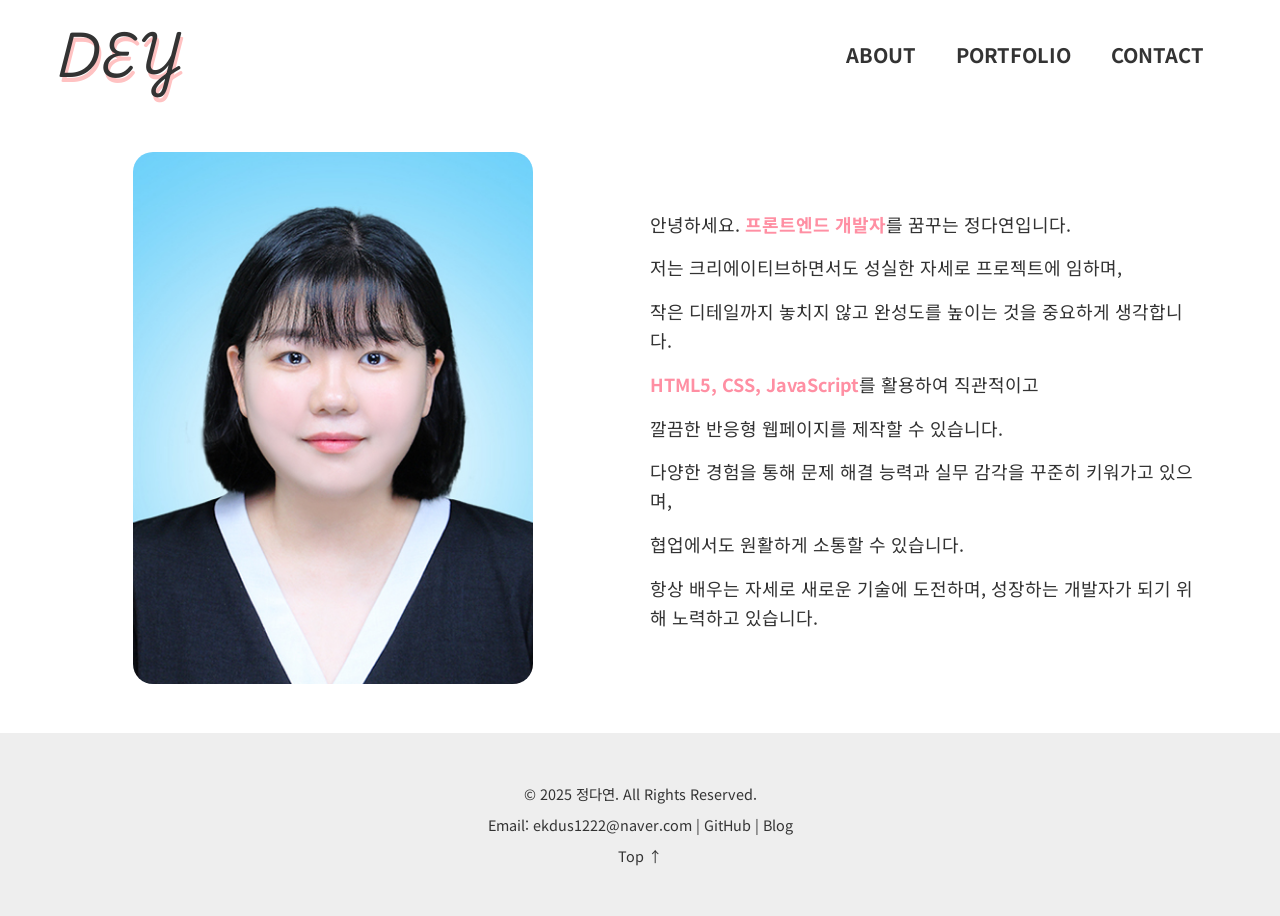
<file: index.html>
<!doctype html>
<html lang="ko">
  <head>
    <meta charset="UTF-8" />
    <meta name="viewport" content="width=device-width, initial-scale=1.0" />
    <title>Jeong Da Yeon</title>
    <link href="css/mypage.css" rel="stylesheet" />
    <script src="js/script.js"></script>
  </head>
  <body>
    <!-------------------------메인 헤더------------------------>
    <header id="main_header">
      <div id="logo">
        <a href="index.html">
          <span>DEY</span>
        </a>
      </div>

      <div id="menu_toggle">
        <span></span>
        <span></span>
        <span></span>
      </div>

      <nav id="main_gnb">
        <ul>
          <li><a href="about.html">ABOUT</a></li>
          <li><a href="portfolio.html">PORTFOLIO</a></li>
          <li><a href="contact.html">CONTACT</a></li>
        </ul>
      </nav>
    </header>
    <!-------------------------나의 소개------------------------>
    <div id="content">
      <div id="myface">
        <a href="MyPage.html">
          <img src="img/myface.jpg" alt="나의 얼굴" />
        </a>
      </div>
      <div id="introduce">
        <p>안녕하세요. <span>프론트엔드 개발자</span>를 꿈꾸는 정다연입니다.</p>
        <p>저는 크리에이티브하면서도 성실한 자세로 프로젝트에 임하며,</p>
        <p>
          작은 디테일까지 놓치지 않고 완성도를 높이는 것을 중요하게 생각합니다.
        </p>
        <p><span>HTML5, CSS, JavaScript</span>를 활용하여 직관적이고</p>
        <p>깔끔한 반응형 웹페이지를 제작할 수 있습니다.</p>
        <p>
          다양한 경험을 통해 문제 해결 능력과 실무 감각을 꾸준히 키워가고
          있으며,
        </p>
        <p>협업에서도 원활하게 소통할 수 있습니다.</p>
        <p>
          항상 배우는 자세로 새로운 기술에 도전하며, 성장하는 개발자가 되기 위해
          노력하고 있습니다.
        </p>
      </div>
    </div>
    <!-------------------------푸터------------------------>
    <footer id="main_footer">
      <p>© 2025 정다연. All Rights Reserved.</p>
      <p>
        Email: <a href="https://mail.naver.com">ekdus1222@naver.com</a> |
        <a href="https://github.com/dayeon1222" target="github">GitHub</a> |
        <a href="https://blog.naver.com/yeondayeon22" target="blog">Blog</a>
      </p>
      <p><a href="Mypage.html">Top ↑</a></p>
    </footer>
  </body>
</html>
</file>
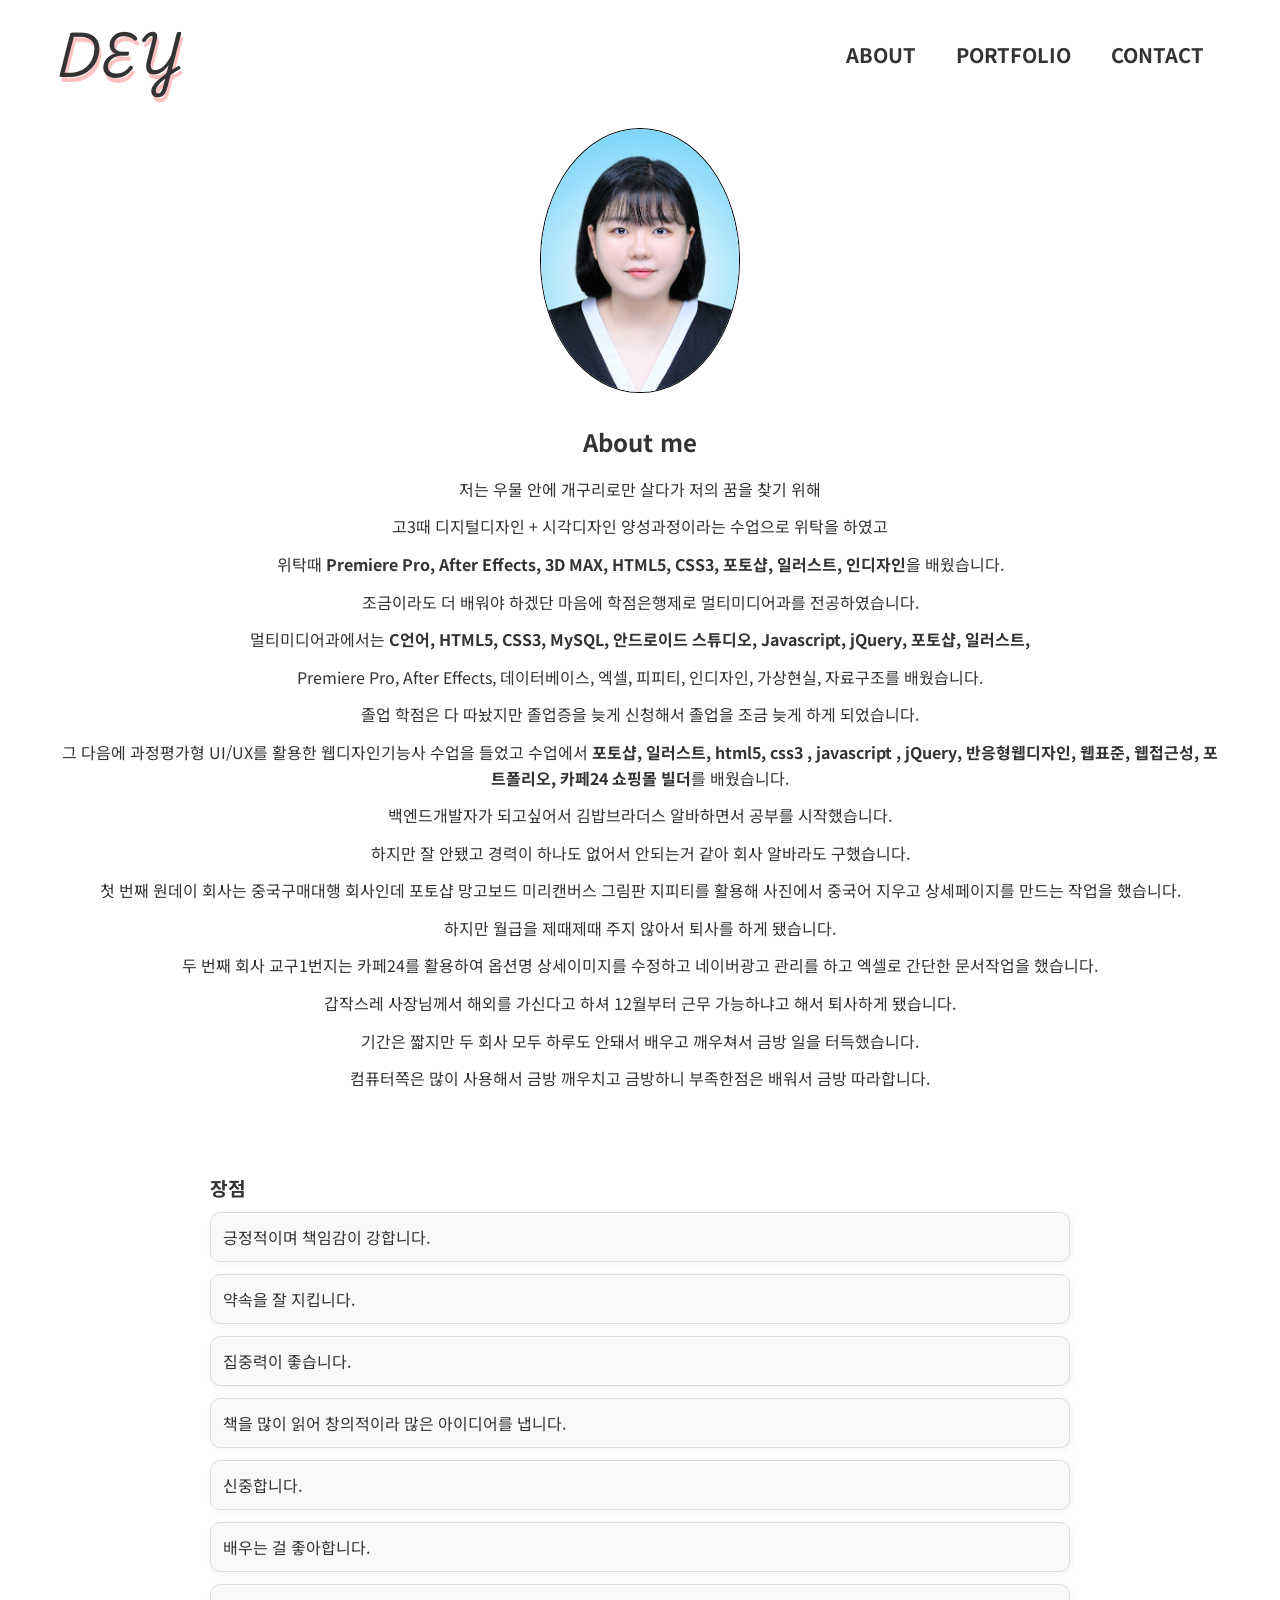
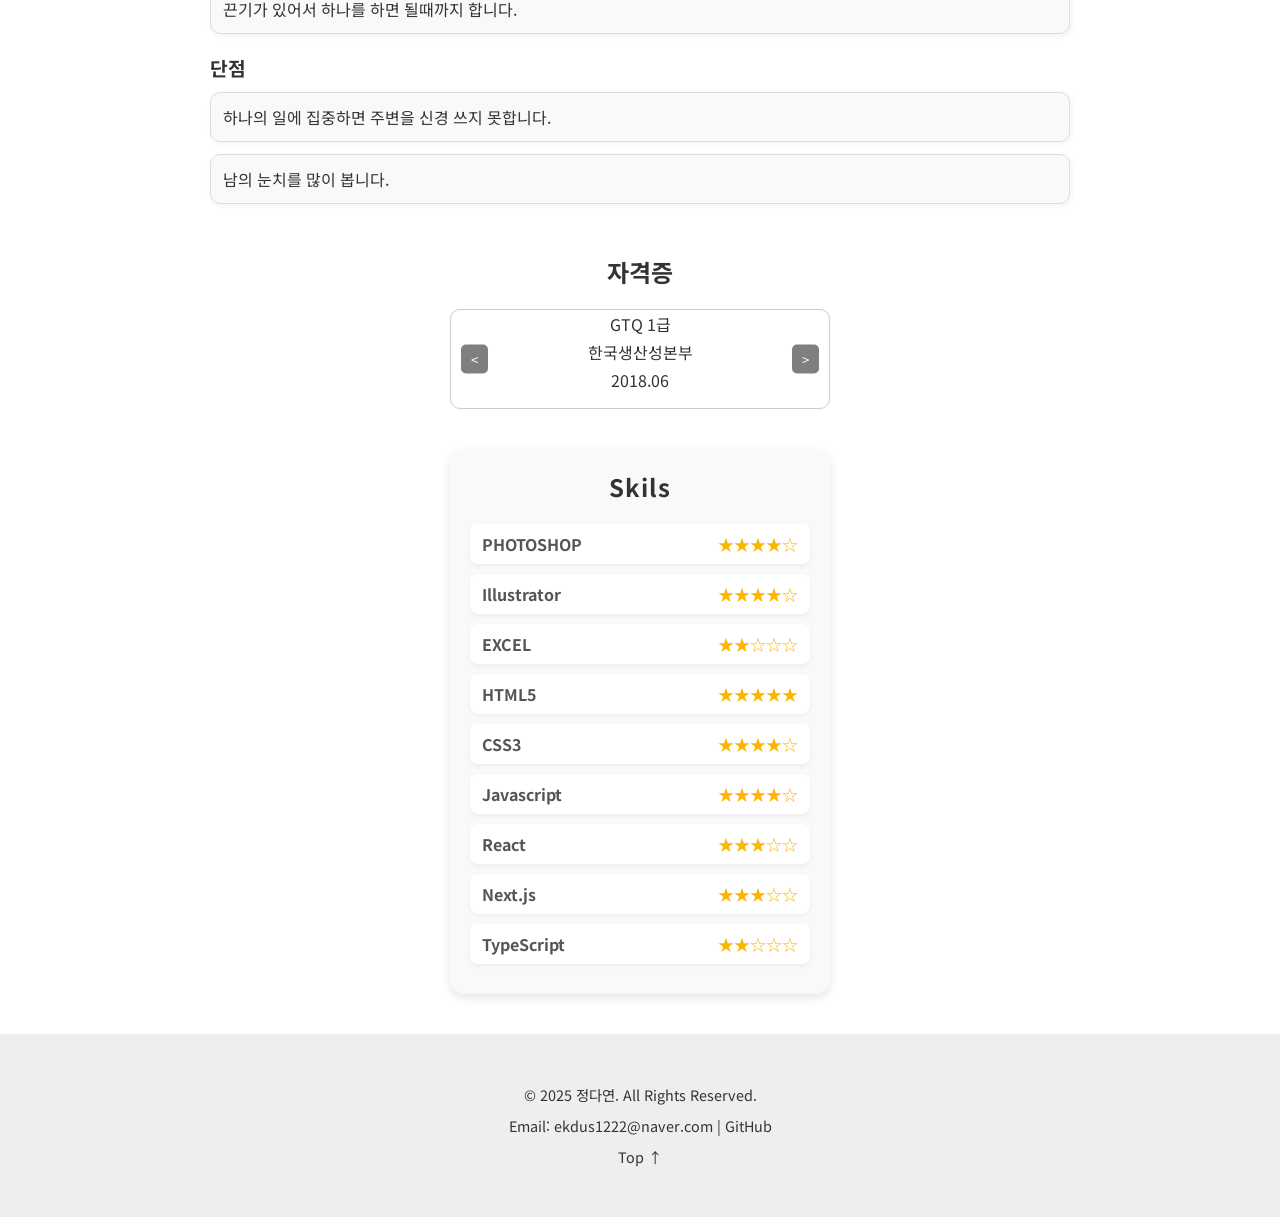
<file: about.html>
<!DOCTYPE html>
<html lang="ko">
  <head>
    <meta charset="UTF-8" />
    <meta name="viewport" content="width=device-width, initial-scale=1.0" />
    <title>Jeong Da Yeon About</title>
    <link href="css/about.css" rel="stylesheet" />
    <script src="js/about.js"></script>
    <script src ="js/script.js"></script>
  </head>
  <body>
    <!-------------------------메인 헤더------------------------>
   <header id="main_header">
  <div id="logo">
    <a href="index.html">
      <span>DEY</span>
    </a>
  </div>

  <div id="menu_toggle">
    <span></span>
    <span></span>
    <span></span>
  </div>

  <nav id="main_gnb">
    <ul>
      <li><a href="about.html">ABOUT</a></li>
      <li><a href="portfolio.html">PORTFOLIO</a></li>
      <li><a href="contact.html">CONTACT</a></li>
    </ul>
  </nav>
</header>
 <!-------------------------나에 대한 세션------------------------>
    <section id="about_section">
      <div id="profile_section">
        <div id="profile">
          <img src="img/myface.jpg" alt="내 얼굴" />
        </div>
        <div id="profile_intro">
          <h2>About me</h2>
          <p>저는 우물 안에 개구리로만 살다가 저의 꿈을 찾기 위해</p>
          <p>
            고3때 디지털디자인 + 시각디자인 양성과정이라는 수업으로 위탁을
            하였고
          </p>
          <p>
            위탁때
            <span>Premiere Pro, After Effects, 3D MAX, HTML5, CSS3, 포토샵,
              일러스트, 인디자인</span>을 배웠습니다.
          </p>
          <p>
            조금이라도 더 배워야 하겠단 마음에 학점은행제로 멀티미디어과를
            전공하였습니다.
          </p>
          <p>
            멀티미디어과에서는
            <span>C언어, HTML5, CSS3, MySQL, 안드로이드 스튜디오, Javascript,
              jQuery, 포토샵, 일러스트,</p>
              <p>Premiere Pro, After Effects,
              데이터베이스, 엑셀, 피피티, 인디자인, 가상현실, 자료구조</span>를 배웠습니다.
          </p>
          <p>
            졸업 학점은 다 따놨지만 졸업증을 늦게 신청해서 졸업을 조금 늦게 하게
            되었습니다.
          </p>
          <p>
            그 다음에 과정평가형 UI/UX를 활용한 웹디자인기능사 수업을 들었고
            수업에서
            <span>포토샵, 일러스트, html5, css3 , javascript , jQuery,
            반응형웹디자인, 웹표준, 웹접근성, 포트폴리오, 카페24 쇼핑몰
              빌더</span>를 배웠습니다.
          </p>
          <p>
            백엔드개발자가 되고싶어서 김밥브라더스 알바하면서 공부를
            시작했습니다.
          </p>
          <p>
            하지만 잘 안됐고 경력이 하나도 없어서 안되는거 같아 회사 알바라도
            구했습니다.
          </p>
          <p>
            첫 번째 원데이 회사는 중국구매대행 회사인데 포토샵 망고보드
            미리캔버스 그림판 지피티를 활용해 사진에서 중국어 지우고
            상세페이지를 만드는 작업을 했습니다.
          </p>
          <p>하지만 월급을 제때제때 주지 않아서 퇴사를 하게 됐습니다.</p>
          <p>
            두 번째 회사 교구1번지는 카페24를 활용하여 옵션명 상세이미지를
            수정하고 네이버광고 관리를 하고 엑셀로 간단한 문서작업을 했습니다.
          </p>
          <p>
            갑작스레 사장님께서 해외를 가신다고 하셔 12월부터 근무 가능하냐고
            해서 퇴사하게 됐습니다.
          </p>
          <p>
            기간은 짧지만 두 회사 모두 하루도 안돼서 배우고 깨우쳐서 금방 일을
            터득했습니다.
          </p>
          <p>
            컴퓨터쪽은 많이 사용해서 금방 깨우치고 금방하니 부족한점은 배워서
            금방 따라합니다.
          </p>
        </div>
      </div>
       <!-------------------------장점과 단점------------------------>
      <div id="personality">
        <span>장점</span>
        <div id="best" class="traits">
          <p>긍정적이며 책임감이 강합니다.</p>
          <p>약속을 잘 지킵니다.</p>
          <p>집중력이 좋습니다.</p>
          <p>책을 많이 읽어 창의적이라 많은 아이디어를 냅니다.</p>
          <p>신중합니다.</p>
          <p>배우는 걸 좋아합니다.</p>
          <p>끈기가 있어서 하나를 하면 될때까지 합니다.</p>
        </div>

        <span>단점</span>
        <div id="worst" class="traits">
          <p>하나의 일에 집중하면 주변을 신경 쓰지 못합니다.</p>
          <p>남의 눈치를 많이 봅니다.</p>
        </div>
      </div>
 <!-------------------------자격증------------------------>
      <div id="card">
        <h2>자격증</h2>
        <div class="slider">
          <div class="slides">
            <div class="study">
              <span>GTQ 1급</span>
              <span>한국생산성본부</span>
              <span>2018.06</span>
            </div>
            <div class="study">
              <span>컴퓨터활용능력 2급</span>
              <span>대한상공회의소</span>
              <span>2021.05</span>
            </div>
            <div class="study">
              <span>네트워크관리사 2급</span>
              <span>한국정보통신자격협회</span>
              <span>2021.07</span>
            </div>
            <div class="study">
              <span>웹디자인기능사</span>
              <span>한국산업인력공단</span>
              <span>2022.05</span>
            </div>
            <div class="study">
              <span>정보처리산업기사</span>
              <span>한국산업인력공단</span>
              <span>2022.11</span>
            </div>
            <div class="study">
              <span>2종보통운전면허</span>
              <span>경찰청</span>
              <span>2024.04</span>
            </div>
          </div>
          <button class="prev">&lt;</button>
          <button class="next">&gt;</button>
        </div>
      </div>
 <!-------------------------스킬------------------------>
      <div id="skills">
        <h2>Skils</h2>
        <div class="skill">
          <span>PHOTOSHOP</span>
          <span>★★★★☆</span>
        </div>
        <div class="skill">
          <span> Illustrator</span>
          <span>★★★★☆</span>
        </div>
        <div class="skill">
          <span>EXCEL</span>
          <span>★★☆☆☆</span>
        </div>
        <div class="skill">
          <span>HTML5</span>
          <span>★★★★★</span>
        </div>
        <div class="skill">
          <span>CSS3</span>
          <span>★★★★☆</span>
        </div>
        <div class="skill">
          <span>Javascript</span>
          <span>★★★★☆</span>
        </div>
        <div class="skill">
          <span>React</span>
          <span>★★★☆☆</span>
        </div>
        <div class="skill">
          <span>Next.js</span>
          <span>★★★☆☆</span>
        </div>
        <div class="skill">
          <span>TypeScript</span>
          <span>★★☆☆☆</span>
        </div>
      </div>
    </section>
 <!-------------------------푸터------------------------>
    <footer id="main_footer">
      <p>© 2025 정다연. All Rights Reserved.</p>
      <p>
        Email: <a href="https://mail.naver.com">ekdus1222@naver.com</a> |
        <a href="https://github.com/dayeon1222" target="github">GitHub</a> 
      </p>
      <p><a href="about.html">Top ↑</a></p>
    </footer>
  </body>
</html>
</file>
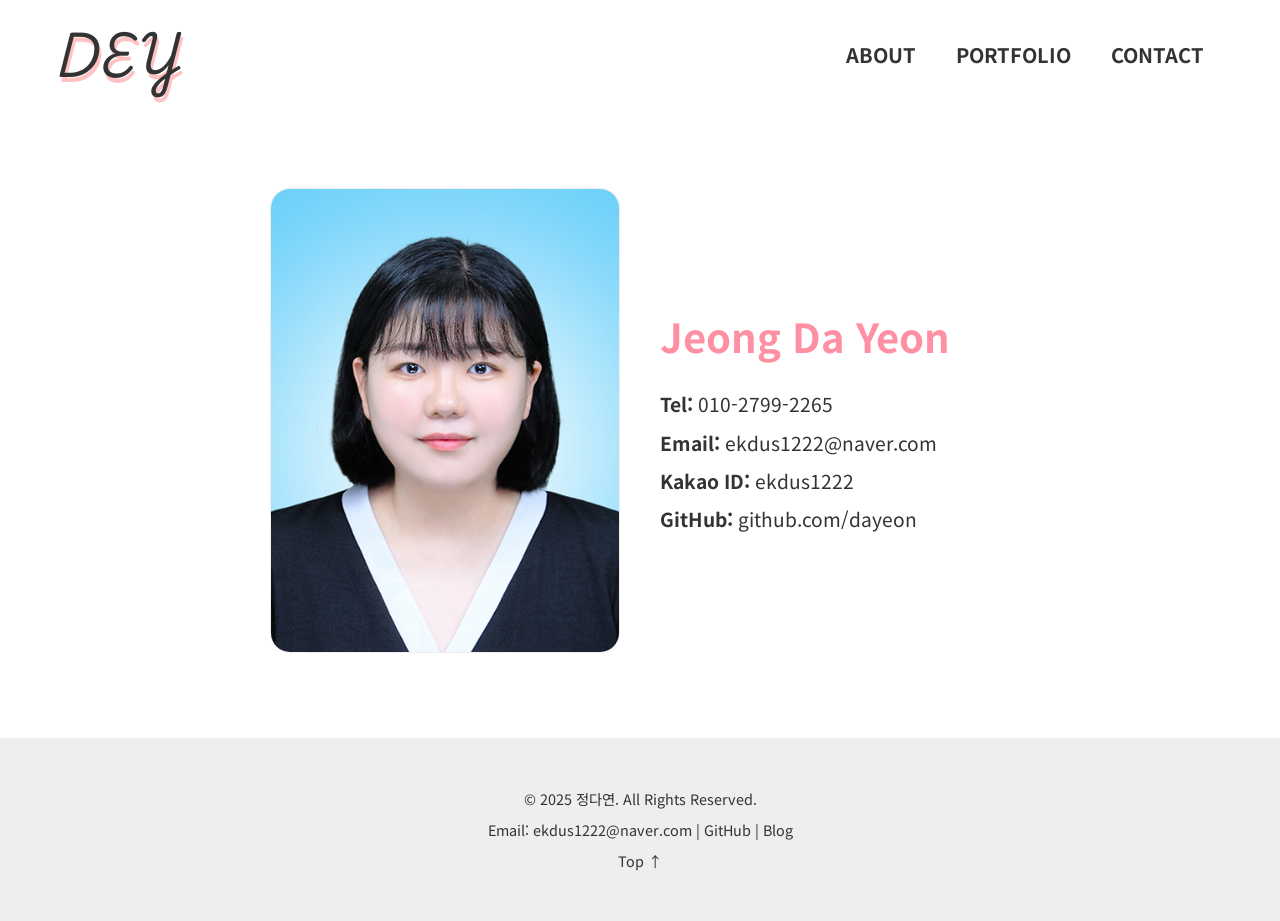
<file: contact.html>
<!doctype html>
<html lang="ko">
  <head>
    <meta charset="UTF-8" />
    <meta name="viewport" content="width=device-width, initial-scale=1.0" />
    <title>Jeong Da Yeon Contact</title>
    <link href="css/contact.css" rel="stylesheet" />
    <script src="js/script.js"></script>
  </head>
  <body>
    <!-------------------------메인 헤더------------------------>
    <header id="main_header">
      <div id="logo">
        <a href="index.html">
          <span>DEY</span>
        </a>
      </div>

      <div id="menu_toggle">
        <span></span>
        <span></span>
        <span></span>
      </div>

      <nav id="main_gnb">
        <ul>
          <li><a href="about.html">ABOUT</a></li>
          <li><a href="portfolio.html">PORTFOLIO</a></li>
          <li><a href="contact.html">CONTACT</a></li>
        </ul>
      </nav>
    </header>
    <!-------------------------연락처 세션------------------------>
    <section id="contact">
      <div id="my_img">
        <img src="img/myface.jpg" alt="me" />
      </div>
      <div id="contact_info">
        <h2>Jeong Da Yeon</h2>
        <address>
          <p><strong>Tel: </strong>010-2799-2265</p>
          <p>
            <strong>Email: </strong
            ><a href="mailto:ekdus1222@naver.com">ekdus1222@naver.com</a>
          </p>
          <p><strong>Kakao ID:</strong> ekdus1222</p>
          <p>
            <strong>GitHub: </strong
            ><a href="https://github.com/dayeon1222">github.com/dayeon</a>
          </p>
        </address>
      </div>
    </section>
    <!-------------------------푸터------------------------>
    <footer id="main_footer">
      <p>© 2025 정다연. All Rights Reserved.</p>
      <p>
        Email: <a href="https://mail.naver.com">ekdus1222@naver.com</a> |
        <a href="https://github.com/dayeon1222" target="github">GitHub</a> |
        <a href="https://blog.naver.com/yeondayeon22" target="blog">Blog</a>
      </p>
      <p><a href="about.html">Top ↑</a></p>
    </footer>
  </body>
</html>
</file>
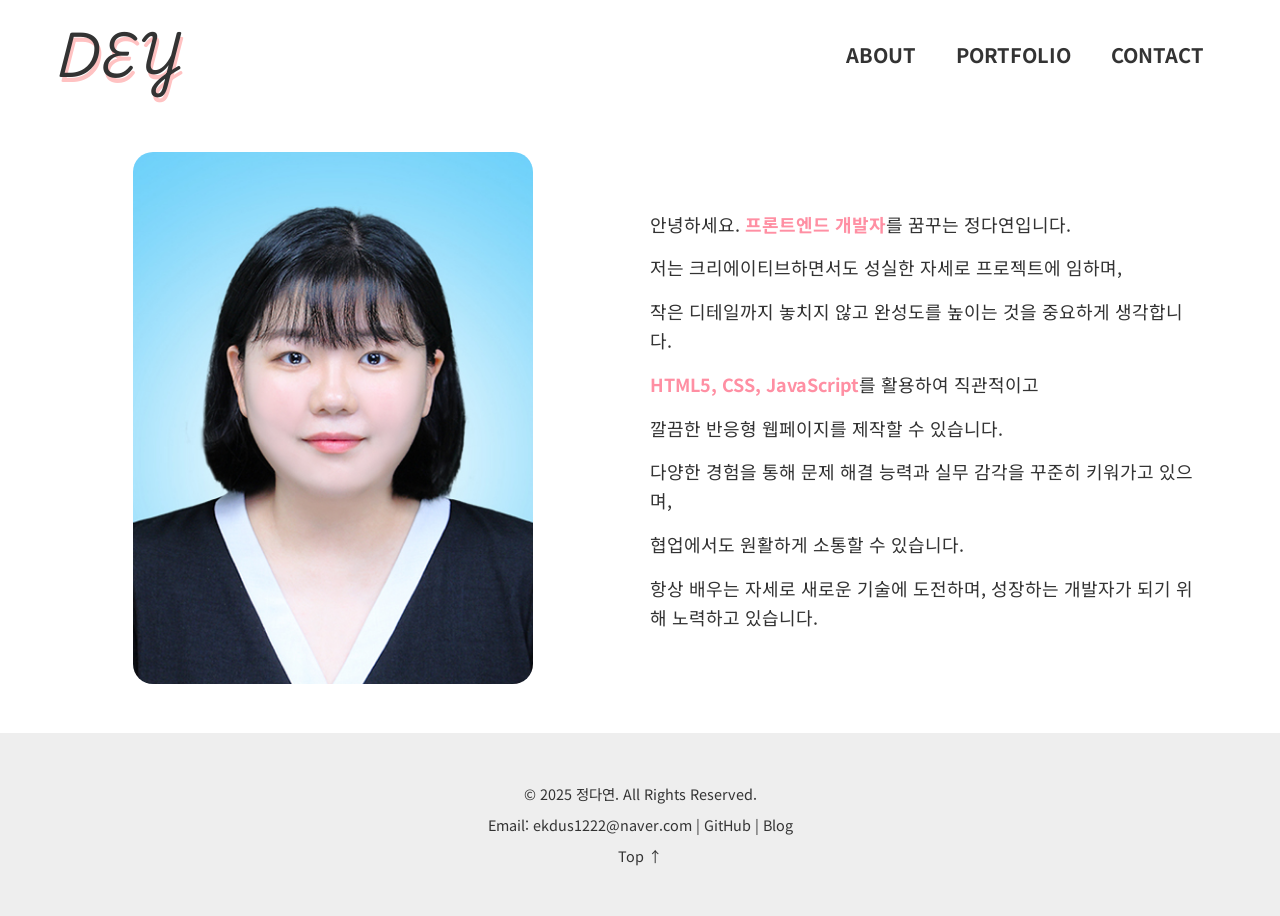
<file: MyPage.html>
<!doctype html>
<html lang="ko">
  <head>
    <meta charset="UTF-8" />
    <meta name="viewport" content="width=device-width, initial-scale=1.0" />
    <title>Jeong Da Yeon</title>
    <link href="css/mypage.css" rel="stylesheet" />
    <script src="js/script.js"></script>
  </head>
  <body>
    <!-------------------------메인 헤더------------------------>
    <header id="main_header">
      <div id="logo">
        <a href="Mypage.html">
          <span>DEY</span>
        </a>
      </div>

      <div id="menu_toggle">
        <span></span>
        <span></span>
        <span></span>
      </div>

      <nav id="main_gnb">
        <ul>
          <li><a href="about.html">ABOUT</a></li>
          <li><a href="portfolio.html">PORTFOLIO</a></li>
          <li><a href="contact.html">CONTACT</a></li>
        </ul>
      </nav>
    </header>
    <!-------------------------나의 소개------------------------>
    <div id="content">
      <div id="myface">
        <a href="MyPage.html">
          <img src="img/myface.jpg" alt="나의 얼굴" />
        </a>
      </div>
      <div id="introduce">
        <p>안녕하세요. <span>프론트엔드 개발자</span>를 꿈꾸는 정다연입니다.</p>
        <p>저는 크리에이티브하면서도 성실한 자세로 프로젝트에 임하며,</p>
        <p>
          작은 디테일까지 놓치지 않고 완성도를 높이는 것을 중요하게 생각합니다.
        </p>
        <p><span>HTML5, CSS, JavaScript</span>를 활용하여 직관적이고</p>
        <p>깔끔한 반응형 웹페이지를 제작할 수 있습니다.</p>
        <p>
          다양한 경험을 통해 문제 해결 능력과 실무 감각을 꾸준히 키워가고
          있으며,
        </p>
        <p>협업에서도 원활하게 소통할 수 있습니다.</p>
        <p>
          항상 배우는 자세로 새로운 기술에 도전하며, 성장하는 개발자가 되기 위해
          노력하고 있습니다.
        </p>
      </div>
    </div>
    <!-------------------------푸터------------------------>
    <footer id="main_footer">
      <p>© 2025 정다연. All Rights Reserved.</p>
      <p>
        Email: <a href="https://mail.naver.com">ekdus1222@naver.com</a> |
        <a href="https://github.com/dayeon1222" target="github">GitHub</a> |
        <a href="https://blog.naver.com/yeondayeon22" target="blog">Blog</a>
      </p>
      <p><a href="Mypage.html">Top ↑</a></p>
    </footer>
  </body>
</html>
</file>
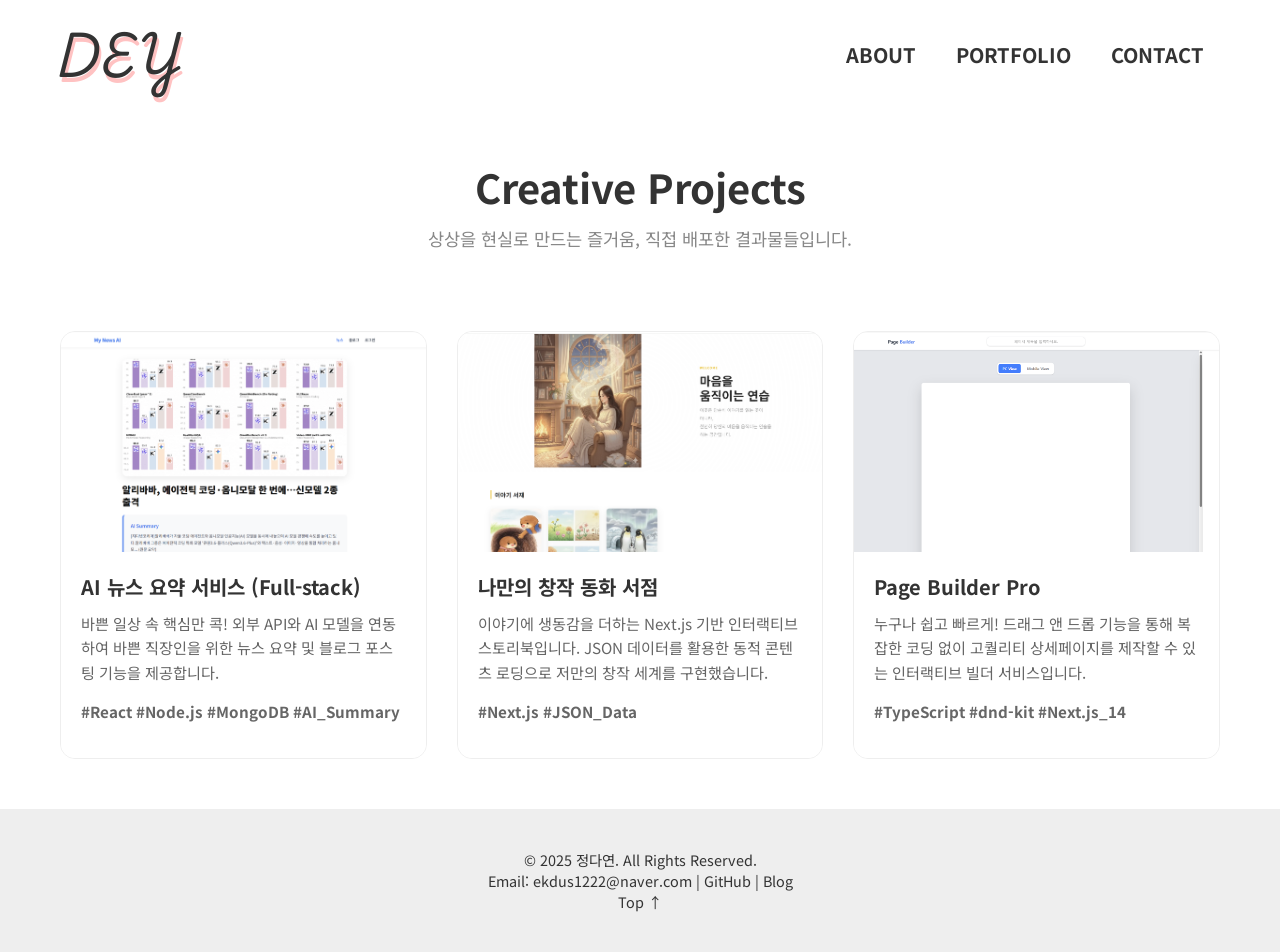
<file: portfolio.html>
<!doctype html>
<html lang="ko">
  <head>
    <meta charset="UTF-8" />
    <meta name="viewport" content="width=device-width, initial-scale=1.0" />
    <title>Jeong Da Yeon</title>
    <link href="css/portfolio.css" rel="stylesheet" />
    <script src="js/script.js"></script>
  </head>
  <body>
    <!-------------------------메인 헤더------------------------>
    <header id="main_header">
      <div id="logo">
        <a href="index.html">
          <span>DEY</span>
        </a>
      </div>

      <div id="menu_toggle">
        <span></span>
        <span></span>
        <span></span>
      </div>

      <nav id="main_gnb">
        <ul>
          <li><a href="about.html">ABOUT</a></li>
          <li><a href="portfolio.html">PORTFOLIO</a></li>
          <li><a href="contact.html">CONTACT</a></li>
        </ul>
      </nav>
    </header>
    <!-------------------------서브 헤더------------------------>
    <div id="sub_header">
      <h1>Creative Projects</h1>
      <p>상상을 현실로 만드는 즐거움, 직접 배포한 결과물들입니다.</p>
    </div>
    <!-------------------------뉴스 포트폴리오------------------------>
    <section id="portfolio_container">
      <div class="project_card">
        <div class="transparent_box">
          <img src="img/news_project.png" alt="AI 뉴스 요약 서비스" />
          <div class="button_group">
            <a
              href="https://my-news-blog-ai.netlify.app"
              target="_blank"
              rel="noopener noreferrer"
            >
              <button>보러가기</button>
            </a>
            <a
              href="https://github.com/dayeon1222/news-project"
              target="_blank"
            >
              <button>github 코드 보러가기</button>
            </a>
          </div>
        </div>
        <div class="project_description">
          <h3>AI 뉴스 요약 서비스 (Full-stack)</h3>
          <p>
            바쁜 일상 속 핵심만 콕! 외부 API와 AI 모델을 연동하여 바쁜 직장인을
            위한 뉴스 요약 및 블로그 포스팅 기능을 제공합니다.
          </p>
          <p class="tech_tags">#React #Node.js #MongoDB #AI_Summary</p>
        </div>
      </div>
      <!-------------------------동화책 포트폴리오------------------------>
      <div class="project_card">
        <div class="transparent_box">
          <img src="img/my_bookstore.png" alt="나의 창작 동화책 서점" />
          <div class="button_group">
            <a
              href="https://my-story-bookstore.netlify.app"
              target="_blank"
              rel="noopener noreferrer"
            >
              <button>보러가기</button>
            </a>
            <a
              href="https://github.com/dayeon1222/My-Bookstore"
              target="_blank"
            >
              <button>github 코드 보러가기</button>
            </a>
          </div>
        </div>
        <div class="project_description">
          <h3>나만의 창작 동화 서점</h3>
          <p>
            이야기에 생동감을 더하는 Next.js 기반 인터랙티브 스토리북입니다.
            JSON 데이터를 활용한 동적 콘텐츠 로딩으로 저만의 창작 세계를
            구현했습니다.
          </p>
          <p class="tech_tags">#Next.js #JSON_Data</p>
        </div>
      </div>
      <!-------------------------페이지 빌더 포트폴리오------------------------>
      <div class="project_card">
        <div class="transparent_box">
          <img src="img/page_builder.png" alt="페이지 빌더" />
          <div class="button_group">
            <a href="https://page-builde-pro.netlify.app" target="_blank">
              <button>보러가기</button>
            </a>
            <a>
              <button>github 코드 보러가기</button>
            </a>
          </div>
        </div>
        <div class="project_description">
          <h3>Page Builder Pro</h3>
          <p>
            누구나 쉽고 빠르게! 드래그 앤 드롭 기능을 통해 복잡한 코딩 없이
            고퀄리티 상세페이지를 제작할 수 있는 인터랙티브 빌더 서비스입니다.
          </p>
          <p class="tech_tags">#TypeScript #dnd-kit #Next.js_14</p>
        </div>
      </div>
    </section>
    <!-------------------------푸터------------------------>
    <footer id="main_footer">
      <p>© 2025 정다연. All Rights Reserved.</p>
      <p>
        Email: <a href="https://mail.naver.com">ekdus1222@naver.com</a> |
        <a href="https://github.com/dayeon1222" target="github">GitHub</a> |
        <a href="https://blog.naver.com/yeondayeon22" target="blog">Blog</a>
      </p>
      <p><a href="about.html">Top ↑</a></p>
    </footer>
  </body>
</html>
</file>
<file: css/mypage.css>
@charset "utf-8";
@import url("https://fonts.googleapis.com/css2?family=Noto+Sans+KR&display=swap");
@import url("https://fonts.googleapis.com/css2?family=Playwrite+DE+SAS:wght@100..400&display=swap");

* {
  margin: 0;
  padding: 0;
  font-family: "Noto Sans KR", sans-serif;
  color: #333;
  box-sizing: border-box;
}

li {
  list-style-type: none;
}

a {
  cursor: pointer;
  text-decoration: none;
}

/* 헤더 */
#main_header {
  position: sticky;
  background-color: #fff;
  top: 0;
  display: flex;
  justify-content: space-between;
  max-width: 1200px;
  padding: 12px 16px;
  align-items: center;
  margin: 0 auto;
  width: 100%;
  z-index: 1000;
}

#logo > a > span {
  font-size: 50px;
  font-family: "Playwrite DE SAS", cursive;
  font-weight: 400;
  font-style: normal;
  text-shadow: #ffc2c2 2px 5px;
}

#logo > a > span:hover {
  color: #ffc2c2;
  text-shadow: #d8ebf3 2px 5px;
}

#main_gnb ul {
  display: flex;
  justify-content: center;
}

#main_gnb ul li {
  font-weight: bold;
  font-size: 20px;
}

#main_gnb ul li a:hover {
  color: #ffc2c2;
}

#main_gnb > ul > li > a {
  padding: 10px 20px;
}

/* 메인 컨텐츠 섹션 */
#content {
  position: relative;
  display: flex;
  justify-content: center;
  align-items: center; /* 세로 중앙 정렬 추가 */
  margin: 2rem auto;
  padding: 12px 16px;
  max-width: 1200px; /* 컨텐츠 최대 너비 제한 */
  gap: 20px;
}

#myface {
  flex: 1;
  display: flex;
  justify-content: center;
}

#myface img {
  width: 100%;
  max-width: 400px; /* 너무 커지지 않게 제한 */
  height: auto;
  border-radius: 20px;
}

#introduce {
  flex: 1;
  display: flex;
  flex-direction: column;
  justify-content: center;
  min-height: 300px;
  gap: 15px;
  padding: 20px;
}

#introduce p {
  font-size: 18px;
  line-height: 1.6;
}

#introduce p span {
  font-weight: bold;
  color: #ff8fa3; /* 포인트 컬러 적용 */
}

/* 푸터 */
#main_footer {
  background-color: #eeeeee;
  text-align: center;
  padding: 40px 20px;
  font-size: 0.9rem;
  margin-top: 2rem;
}

#main_footer p {
  margin: 10px 0;
}

#main_footer a:hover {
  font-weight: bold;
}

/* PC에서는 햄버거 버튼 숨김 */
#menu_toggle {
  display: none;
}

/* --- 모바일 반응형 (768px 이하) --- */
@media screen and (max-width: 768px) {
  #main_header {
    justify-content: space-between;
    padding: 15px 20px;
  }

  /* 햄버거 버튼 등장 */
  #menu_toggle {
    display: flex;
    flex-direction: column;
    justify-content: space-between;
    width: 25px;
    height: 18px;
    cursor: pointer;
    z-index: 1100;
  }

  #menu_toggle span {
    display: block;
    width: 100%;
    height: 3px;
    background-color: #333;
    transition: 0.3s;
  }

  /* 클릭 시 X 모양 변환 */
  #menu_toggle.open span:nth-child(1) {
    transform: translateY(7.5px) rotate(45deg);
  }
  #menu_toggle.open span:nth-child(2) {
    opacity: 0;
  }
  #menu_toggle.open span:nth-child(3) {
    transform: translateY(-7.5px) rotate(-45deg);
  }

  /* 모바일 메뉴 목록 스타일 */
  #main_gnb {
    display: none;
    position: absolute;
    top: 100%;
    left: 0;
    width: 100%;
    background: #fff;
    border-top: 1px solid #eee;
    box-shadow: 0 5px 10px rgba(0, 0, 0, 0.1);
    z-index: 1000;
  }

  #main_gnb.active {
    display: block;
  }

  #main_gnb ul {
    flex-direction: column;
    padding: 20px 0;
  }

  #main_gnb ul li {
    text-align: center;
    padding: 15px 0;
    font-size: 18px;
  }

  /* --- 컨텐츠 반응형 --- */
  #content {
    flex-direction: column; /* 세로 정렬로 변경 */
    margin-top: 1rem;
    gap: 0;
  }

  #myface img {
    width: 80%; /* 모바일에서는 사진 비중 조절 */
    max-width: 250px;
  }

  #introduce {
    min-height: auto;
    text-align: center; /* 모바일에서는 가운데 정렬*/
    padding: 30px 10px;
  }

  #introduce p {
    font-size: 16px; /* 모바일용 글자 크기 조절 */
  }

  #logo > a > span {
    font-size: 35px; /* 모바일 로고 크기 조절 */
  }
}
</file>
<file: css/about.css>
@charset "utf-8";
@import url("https://fonts.googleapis.com/css2?family=Noto+Sans+KR&display=swap");
@import url("https://fonts.googleapis.com/css2?family=Playwrite+DE+SAS:wght@100..400&display=swap");

* {
  margin: 0;
  padding: 0;
  font-family: "Noto Sans KR", sans-serif;
  color: #333;
  box-sizing: border-box; /* 패딩이 너비에 영향을 주지 않도록 추가 */
}

li {
  list-style-type: none;
}

a {
  cursor: pointer;
  text-decoration: none;
}

/* 헤더 */
#main_header {
  position: sticky;
  background-color: #fff;
  top: 0;
  display: flex;
  justify-content: space-between;
  max-width: 1200px;
  padding: 12px 16px;
  align-items: center;
  margin: 0 auto;
  width: 100%;
  z-index: 1000;
}

#logo > a > span {
  font-size: 50px;
  font-family: "Playwrite DE SAS", cursive;
  font-weight: 400;
  font-style: normal;
  text-shadow: #ffc2c2 2px 5px;
}

#logo > a > span:hover {
  color: #ffc2c2;
  text-shadow: #d8ebf3 2px 5px;
}

#main_gnb ul {
  display: flex;
  justify-content: center;
}

#main_gnb ul li {
  font-weight: bold;
  font-size: 20px;
}

#main_gnb ul li a:hover {
  color: #ffc2c2;
}

#main_gnb > ul > li > a {
  padding: 10px 20px;
}

/* 프로필 섹션 */
#profile_section {
  display: flex;
  align-items: flex-start;
  margin: 0 auto;
  gap: 40px;
  max-width: 1200px;
  padding: 20px;
}

#profile {
  display: flex;
  justify-content: center;
  flex: 1; /* 가로 비율 조절 */
}

#profile > img {
  border-radius: 50%;
  width: 100%;
  max-width: 400px;
  height: auto;
  object-fit: cover;
  border: 1px solid black;
}

#profile_intro {
  line-height: 1.6; /* 가독성을 위해 살짝 높임 */
  flex: 2;
}

#profile_intro h2 {
  margin-bottom: 15px;
}

#profile_intro p {
  margin-bottom: 12px;
}

#profile_intro p span {
  font-weight: bold;
}

/* 장단점 */
#personality {
  margin: 50px auto;
  max-width: 900px;
  padding: 0 20px;
}

#personality span {
  display: block;
  font-weight: bold;
  font-size: 1.2rem;
  margin: 20px 0 10px;
}

.traits {
  display: flex;
  flex-wrap: wrap;
  gap: 12px;
}

.traits p {
  flex: 1 1 calc(33.333% - 12px);
  min-width: 200px;
  background: #f8f9fa;
  border: 1px solid #ddd;
  border-radius: 10px;
  padding: 12px;
  box-shadow: 2px 2px 6px rgba(0, 0, 0, 0.05);
  margin: 0;
}

/* 자격증 슬라이더 */
#card {
  width: 300px;
  margin: 0 auto;
  text-align: center;
}

.slider {
  position: relative;
  overflow: hidden;
  width: 100%;
  height: 100px;
  margin-top: 20px;
  border: 1px solid #ccc;
  border-radius: 10px;
}

.slides {
  display: flex;
  transition: transform 0.5s ease;
}

.study {
  min-width: 100%;
  display: flex;
  flex-direction: column;
  justify-content: center;
  align-items: center;
}

.study span {
  margin: 2px 0;
}

.prev,
.next {
  position: absolute;
  top: 50%;
  transform: translateY(-50%);
  background: rgba(0, 0, 0, 0.5);
  color: white;
  border: none;
  padding: 5px 10px;
  cursor: pointer;
  border-radius: 5px;
}

.prev {
  left: 10px;
}
.next {
  right: 10px;
}

/* 스킬 */
#skills {
  width: 400px;
  margin: 40px auto;
  padding: 20px;
  text-align: center;
  background-color: #f9f9f9;
  border-radius: 15px;
  box-shadow: 0 4px 10px rgba(0, 0, 0, 0.1);
}

#skills h2 {
  font-size: 24px;
  margin-bottom: 20px;
  color: #333;
  letter-spacing: 1px;
}

.skill {
  display: flex;
  justify-content: space-between;
  align-items: center;
  padding: 8px 12px;
  margin-bottom: 10px;
  border-radius: 8px;
  background-color: #fff;
  box-shadow: 0 2px 5px rgba(0, 0, 0, 0.05);
  transition:
    transform 0.3s,
    box-shadow 0.3s;
}

.skill:hover {
  transform: translateY(-3px);
  box-shadow: 0 6px 12px rgba(0, 0, 0, 0.15);
}

.skill span:first-child {
  font-weight: bold;
  color: #555;
}

.skill span:last-child {
  color: #ffb400;
  font-size: 16px;
}

/* 푸터 */
#main_footer {
  background-color: #eeeeee;
  text-align: center;
  padding: 40px 20px;
  font-size: 0.9rem;
  margin-top: 2rem;
}

#main_footer p {
  margin: 10px 0;
}

#main_footer a:hover {
  font-weight: bold;
}

/* ==========================================
   반응형 미디어 쿼리 (모바일 대응)
   ========================================== */

/* PC에서는 햄버거 버튼 숨김 */
#menu_toggle {
  display: none;
}

/* --- 모바일 반응형 (768px 이하) --- */
@media screen and (max-width: 768px) {
  #main_header {
    justify-content: space-between;
    padding: 15px 20px;
  }

  /* 햄버거 버튼 스타일 */
  #menu_toggle {
    display: flex;
    flex-direction: column;
    justify-content: space-between;
    width: 25px;
    height: 18px;
    cursor: pointer;
    z-index: 1100;
  }

  #menu_toggle span {
    display: block;
    width: 100%;
    height: 3px;
    background-color: #333;
    transition: 0.3s;
  }

  /* 클릭 시 X 모양 애니메이션 */
  #menu_toggle.open span:nth-child(1) {
    transform: translateY(7.5px) rotate(45deg);
  }
  #menu_toggle.open span:nth-child(2) {
    opacity: 0;
  }
  #menu_toggle.open span:nth-child(3) {
    transform: translateY(-7.5px) rotate(-45deg);
  }

  /* 모바일 메뉴 목록 스타일 */
  #main_gnb {
    display: none; /* 기본적으로 숨김 */
    position: absolute;
    top: 100%;
    left: 0;
    width: 100%;
    background: #fff;
    border-top: 1px solid #eee;
    box-shadow: 0 5px 10px rgba(0, 0, 0, 0.1);
    z-index: 1000;
  }

  /* 버튼 클릭 시 메뉴 보임 */
  #main_gnb.active {
    display: block;
  }

  #main_gnb ul {
    flex-direction: column; /* 세로 정렬 */
    padding: 20px 0;
  }

  #main_gnb ul li {
    text-align: center;
    padding: 15px 0;
    font-size: 18px;
  }
}

/* 프로필 반응형 */
#profile_section {
  flex-direction: column;
  align-items: center;
  text-align: center;
  gap: 30px;
}

#profile > img {
  width: 200px; /* 모바일에서 사진 크기 최적화 */
}

/* 장단점 반응형 */
.traits p {
  flex: 1 1 100%; /* 세로로 길게 쌓임 */
}

/* 스킬 및 자격증 반응형 */
#skills,
#card {
  width: 90%;
  max-width: 380px;
}

@media screen and (max-width: 480px) {
  #logo > a > span {
    font-size: 32px;
  }

  #profile_intro h2 {
    font-size: 1.5rem;
  }

  #profile_intro p {
    font-size: 0.95rem;
  }
}
</file>
<file: css/contact.css>
@charset "utf-8";
@import url("https://fonts.googleapis.com/css2?family=Noto+Sans+KR&display=swap");
@import url("https://fonts.googleapis.com/css2?family=Playwrite+DE+SAS:wght@100..400&display=swap");

* {
  margin: 0;
  padding: 0;
  font-family: "Noto Sans KR", sans-serif;
  color: #333;
  box-sizing: border-box;
}

li {
  list-style-type: none;
}

a {
  cursor: pointer;
  text-decoration: none;
}

/* 헤더 */
#main_header {
  position: sticky;
  background-color: #fff;
  top: 0;
  display: flex;
  justify-content: space-between;
  max-width: 1200px;
  padding: 12px 16px;
  align-items: center;
  margin: 0 auto;
  width: 100%;
  z-index: 1000;
}

#logo > a > span {
  font-size: 50px;
  font-family: "Playwrite DE SAS", cursive;
  font-weight: 400;
  font-style: normal;
  text-shadow: #ffc2c2 2px 5px;
}

#logo > a > span:hover {
  color: #ffc2c2;
  text-shadow: #d8ebf3 2px 5px;
}

#main_gnb ul {
  display: flex;
  justify-content: center;
}

#main_gnb ul li {
  font-weight: bold;
  font-size: 20px;
}

#main_gnb ul li a:hover {
  color: #ffc2c2;
}

#main_gnb > ul > li > a {
  padding: 10px 20px;
}

/* 컨택트 섹션 */
#contact {
  display: flex;
  align-items: center;
  gap: 40px;
  justify-content: center;
  margin: 80px auto;
  max-width: 1000px;
  padding: 0 20px;
}

#my_img {
  flex: 1;
  text-align: right; /* 사진을 오른쪽 정렬해서 정보와 가깝게 */
}

#my_img img {
  width: 100%;
  max-width: 350px; /* PC에서 너무 커지지 않게 */
  border-radius: 20px; /* 조금 더 둥글게 해서 세련되게 */
  border: 1px solid #eee;
}

#contact_info {
  flex: 1;
  text-align: left; /* PC에서는 왼쪽 정렬 */
}

#contact_info h2 {
  margin: 0 0 20px 0;
  font-size: 2.5rem;
  color: #ff8fa3; /* 로고와 맞춘 포인트 컬러 */
}

#contact_info address {
  font-size: 1.2rem;
  font-style: normal;
  line-height: 2; /* 줄 간격을 넓혀서 가독성 확보 */
}

/* 푸터 */
#main_footer {
  background-color: #eeeeee;
  text-align: center;
  padding: 40px 20px;
  font-size: 0.9rem;
  margin-top: 5rem;
}

#main_footer p {
  margin: 10px 0;
}

#main_footer a:hover {
  font-weight: bold;
}

/* PC에서 햄버거 버튼 숨김 */
#menu_toggle {
  display: none;
}

/* ==========================================
   반응형 미디어 쿼리 (768px 이하 모바일)
   ========================================== */

@media screen and (max-width: 768px) {
  #main_header {
    justify-content: space-between;
    padding: 15px 20px;
  }

  /* 햄버거 버튼 등장 */
  #menu_toggle {
    display: flex;
    flex-direction: column;
    justify-content: space-between;
    width: 25px;
    height: 18px;
    cursor: pointer;
    z-index: 1100;
  }

  #menu_toggle span {
    display: block;
    width: 100%;
    height: 3px;
    background-color: #333;
    transition: 0.3s;
  }

  /* 클릭 시 X 모양 변환 */
  #menu_toggle.open span:nth-child(1) {
    transform: translateY(7.5px) rotate(45deg);
  }
  #menu_toggle.open span:nth-child(2) {
    opacity: 0;
  }
  #menu_toggle.open span:nth-child(3) {
    transform: translateY(-7.5px) rotate(-45deg);
  }

  /* 모바일 메뉴 리스트 */
  #main_gnb {
    display: none;
    position: absolute;
    top: 100%;
    left: 0;
    width: 100%;
    background: #fff;
    border-top: 1px solid #eee;
    box-shadow: 0 5px 15px rgba(0, 0, 0, 0.1);
    z-index: 1000;
  }

  #main_gnb.active {
    display: block;
  }

  #main_gnb ul {
    flex-direction: column;
    padding: 10px 0;
  }

  #main_gnb ul li {
    text-align: center;
    padding: 15px 0;
    font-size: 18px;
  }

  /* --- 컨택트 반응형 --- */
  #contact {
    flex-direction: column; /* 세로로 쌓기 */
    margin: 40px auto;
    gap: 30px;
  }

  #my_img {
    text-align: center; /* 모바일 사진 중앙 정렬 */
  }

  #my_img img {
    width: 70%; /* 모바일에서 사진 크기 적절히 조절 */
    max-width: 250px;
  }

  #contact_info {
    text-align: center; /* 모바일 텍스트 중앙 정렬 */
  }

  #contact_info h2 {
    font-size: 2rem;
  }

  #contact_info address {
    font-size: 1.1rem;
  }

  #logo > a > span {
    font-size: 35px; /* 모바일 로고 크기 조절 */
  }
}
</file>
<file: css/portfolio.css>
@charset "utf-8";
@import url("https://fonts.googleapis.com/css2?family=Noto+Sans+KR&display=swap");
@import url("https://fonts.googleapis.com/css2?family=Playwrite+DE+SAS:wght@100..400&display=swap");

* {
  margin: 0;
  padding: 0;
  font-family: "Noto Sans KR", sans-serif;
  color: #333;
  box-sizing: border-box;
}

li {
  list-style-type: none;
}

a {
  cursor: pointer;
  text-decoration: none;
}

/* 헤더 */
#main_header {
  position: sticky;
  background-color: #fff;
  top: 0;
  display: flex;
  justify-content: space-between;
  max-width: 1200px;
  padding: 12px 16px;
  align-items: center;
  margin: 0 auto;
  width: 100%;
  z-index: 1000;
}

#logo > a > span {
  font-size: 50px;
  font-family: "Playwrite DE SAS", cursive;
  font-weight: 400;
  font-style: normal;
  text-shadow: #ffc2c2 2px 5px;
}

#logo > a > span:hover {
  color: #ffc2c2;
  text-shadow: #d8ebf3 2px 5px;
}

#main_gnb ul {
  display: flex;
  justify-content: center;
}

#main_gnb ul li {
  font-weight: bold;
  font-size: 20px;
}

#main_gnb ul li a:hover {
  color: #ffc2c2;
}

#main_gnb > ul > li > a {
  padding: 10px 20px;
}

/* 서브 헤더 (타이틀 섹션) */
#sub_header {
  text-align: center;
  margin-bottom: 80px;
  margin-top: 50px;
  padding: 0 20px;
}

#sub_header > h1 {
  font-size: 2.5rem;
  color: #333;
}

#sub_header > p {
  color: #888;
  font-size: 1.1rem;
  font-weight: normal;
  margin-top: 10px;
}

/* 포트폴리오 컨테이너 */
#portfolio_container {
  max-width: 1200px;
  margin: 0 auto 50px;
  display: grid;
  grid-template-columns: repeat(auto-fit, minmax(300px, 1fr));
  gap: 30px;
  padding: 0 20px;
}

/* 프로젝트 카드 */
.project_card {
  background: #fff;
  border-radius: 15px;
  overflow: hidden;
  transition:
    transform 0.3s ease,
    box-shadow 0.3s ease;
  border: 1px solid #eee;
}

.project_card:hover {
  transform: translateY(-10px);
  box-shadow: 0 10px 30px rgba(0, 0, 0, 0.1);
}

/* 이미지 박스 */
.transparent_box {
  position: relative;
  width: 100%;
  height: 220px;
  overflow: hidden;
  background-color: #000;
}

.transparent_box img {
  width: 100%;
  height: 100%;
  object-fit: cover;
  transition: opacity 0.3s ease;
}

/* 버튼 그룹 */
.button_group {
  position: absolute;
  top: 50%;
  left: 50%;
  transform: translate(-50%, -50%);
  display: flex;
  flex-direction: column;
  gap: 10px;
  opacity: 0;
  transition: opacity 0.3s ease;
  z-index: 10;
  width: 80%;
}

.transparent_box:hover img {
  opacity: 0.3;
}

.transparent_box:hover .button_group {
  opacity: 1;
}

.button_group button {
  padding: 10px;
  border: 2px solid #fff;
  background: transparent;
  color: #fff;
  cursor: pointer;
  font-weight: bold;
  transition: all 0.3s ease;
  border-radius: 5px;
  width: 100%;
}

.button_group button:hover {
  background: #fff;
  color: #000;
}

/* 카드 설명 섹션 */
.project_description {
  padding: 20px;
  background: #fff;
}

.project_description h3 {
  margin-top: 0;
  font-size: 1.25rem;
  color: #333;
  margin-bottom: 10px;
}

.project_description p {
  font-size: 0.95rem;
  line-height: 1.6;
  color: #666;
  margin-bottom: 15px;
}

.tech_tags {
  font-size: 0.85rem;
  font-weight: bold;
  color: #ff8fa3; /* 로고 포인트 컬러와 맞춤 */
}

/* 푸터 */
#main_footer {
  background-color: #eeeeee;
  text-align: center;
  padding: 40px 20px;
  font-size: 0.9rem;
  margin-top: 2rem;
}

/* PC에서 햄버거 버튼 숨김 */
#menu_toggle {
  display: none;
}

/* ==========================================
   반응형 미디어 쿼리 (768px 이하 모바일)
   ========================================== */

@media screen and (max-width: 768px) {
  #main_header {
    justify-content: space-between;
    padding: 15px 20px;
  }

  /* 햄버거 버튼 등장 */
  #menu_toggle {
    display: flex;
    flex-direction: column;
    justify-content: space-between;
    width: 25px;
    height: 18px;
    cursor: pointer;
    z-index: 1100;
  }

  #menu_toggle span {
    display: block;
    width: 100%;
    height: 3px;
    background-color: #333;
    transition: 0.3s;
  }

  /* 클릭 시 X 모양 변환 */
  #menu_toggle.open span:nth-child(1) {
    transform: translateY(7.5px) rotate(45deg);
  }
  #menu_toggle.open span:nth-child(2) {
    opacity: 0;
  }
  #menu_toggle.open span:nth-child(3) {
    transform: translateY(-7.5px) rotate(-45deg);
  }

  /* 모바일 메뉴 리스트 */
  #main_gnb {
    display: none;
    position: absolute;
    top: 100%;
    left: 0;
    width: 100%;
    background: #fff;
    border-top: 1px solid #eee;
    box-shadow: 0 5px 15px rgba(0, 0, 0, 0.1);
    z-index: 1000;
  }

  #main_gnb.active {
    display: block;
  }

  #main_gnb ul {
    flex-direction: column;
    padding: 10px 0;
  }

  #main_gnb ul li {
    text-align: center;
    padding: 15px 0;
  }

  /* 컨텐츠 반응형 조절 */
  #sub_header {
    margin-bottom: 40px;
    margin-top: 30px;
  }

  #sub_header h1 {
    font-size: 1.8rem;
  }

  #portfolio_container {
    grid-template-columns: 1fr; /* 한 줄에 한 개씩 */
    gap: 20px;
  }

  .project_card {
    margin: 0 10px;
  }

  .transparent_box img {
    opacity: 1;
  }
}
</file>
